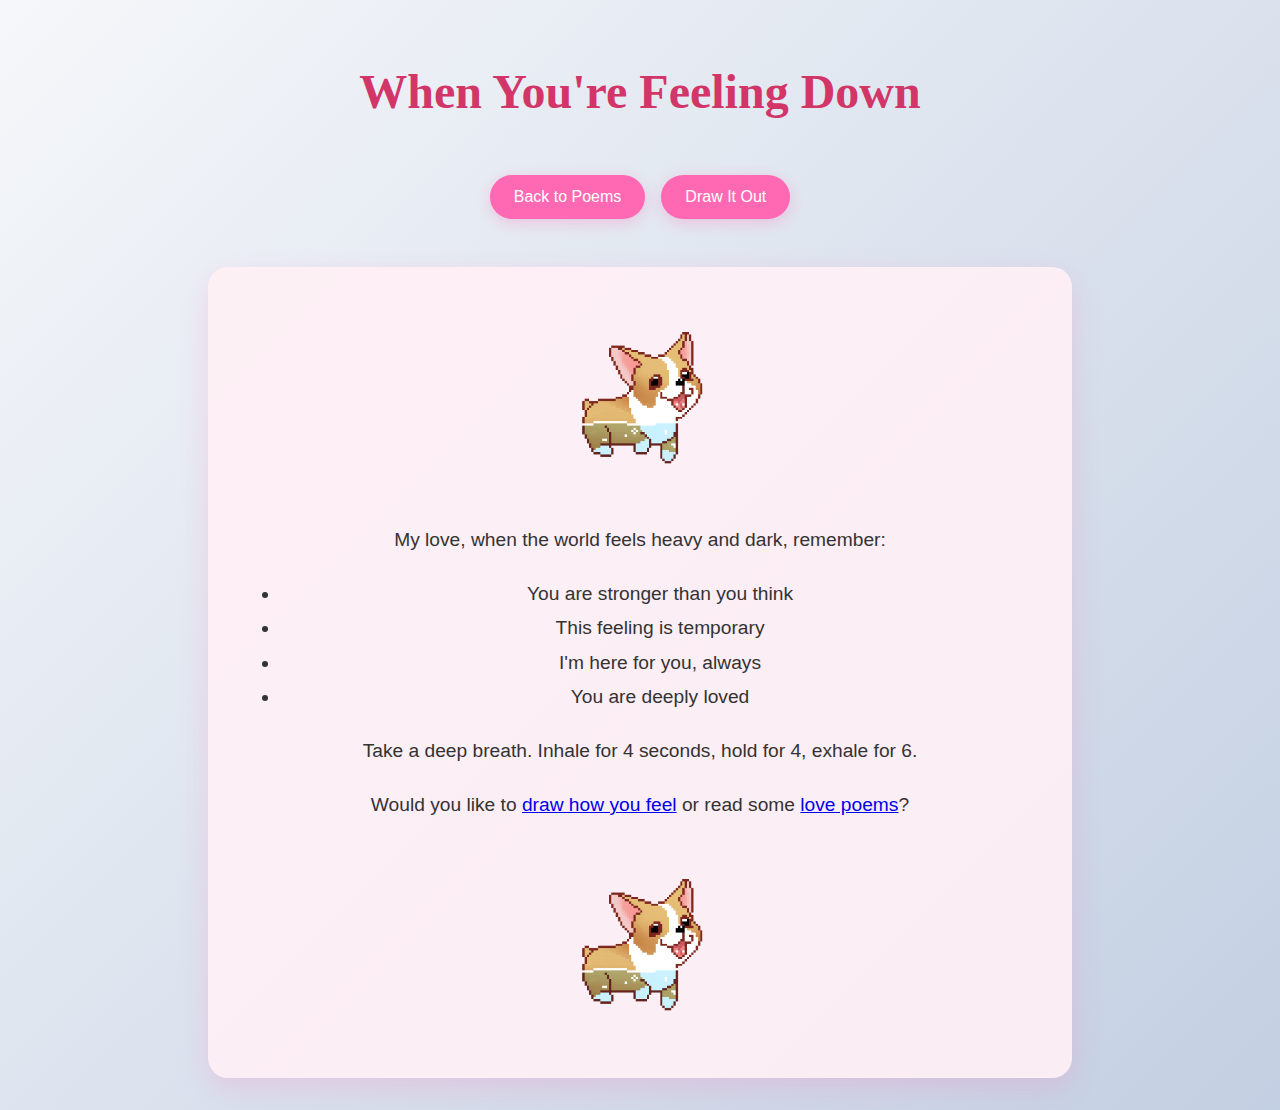
<file: comfort.html>
<!DOCTYPE html>
<html lang="en">
<head>
    <meta charset="UTF-8">
    <meta name="viewport" content="width=device-width, initial-scale=1.0">
    <title>Comfort for My Love</title>
    <link rel="stylesheet" href="css/style.css">
    <link rel="stylesheet" href="css/animations.css">
    <style>
        .comfort-container {
            background: rgba(255, 240, 245, 0.9);
            border-radius: 20px;
            padding: 2rem;
            margin: 2rem auto;
            max-width: 800px;
            box-shadow: 0 10px 30px rgba(255, 105, 180, 0.2);
        }
        .hug-gif {
            display: block;
            margin: 0 auto;
            width: 200px;
        }
        .comfort-message {
            font-size: 1.2rem;
            line-height: 1.8;
            text-align: center;
            margin: 1.5rem 0;
        }
    </style>
</head>
<body class="comfort-bg">
    <div class="floating-hearts" id="hearts-container"></div>
    
    <header class="fade-in">
        <h1>When You're Feeling Down</h1>
    </header>
    
    <nav class="slide-up">
        <a href="index.html" class="nav-btn">Back to Poems</a>
        <a href="drawing.html" class="nav-btn">Draw It Out</a>
    </nav>
    
    <main>
        <section class="comfort-container pulse">
            <img src="images\gifs\puppy.gif" alt="Virtual hug" class="hug-gif">
            
            <div class="comfort-message">
                <p>My love, when the world feels heavy and dark, remember:</p>
                <ul>
                    <li>You are stronger than you think</li>
                    <li>This feeling is temporary</li>
                    <li>I'm here for you, always</li>
                    <li>You are deeply loved</li>
                </ul>
                
                <p>Take a deep breath. Inhale for 4 seconds, hold for 4, exhale for 6.</p>
                <p>Would you like to <a href="drawing.html">draw how you feel</a> or read some <a href="index.html">love poems</a>?</p>
            </div>
            
            <img src="gifs/puppy.gif" alt="Cute puppy" class="hug-gif">
        </section>
    </main>
    
    <script src="js/main.js"></script>
</body>
</html>
</file>
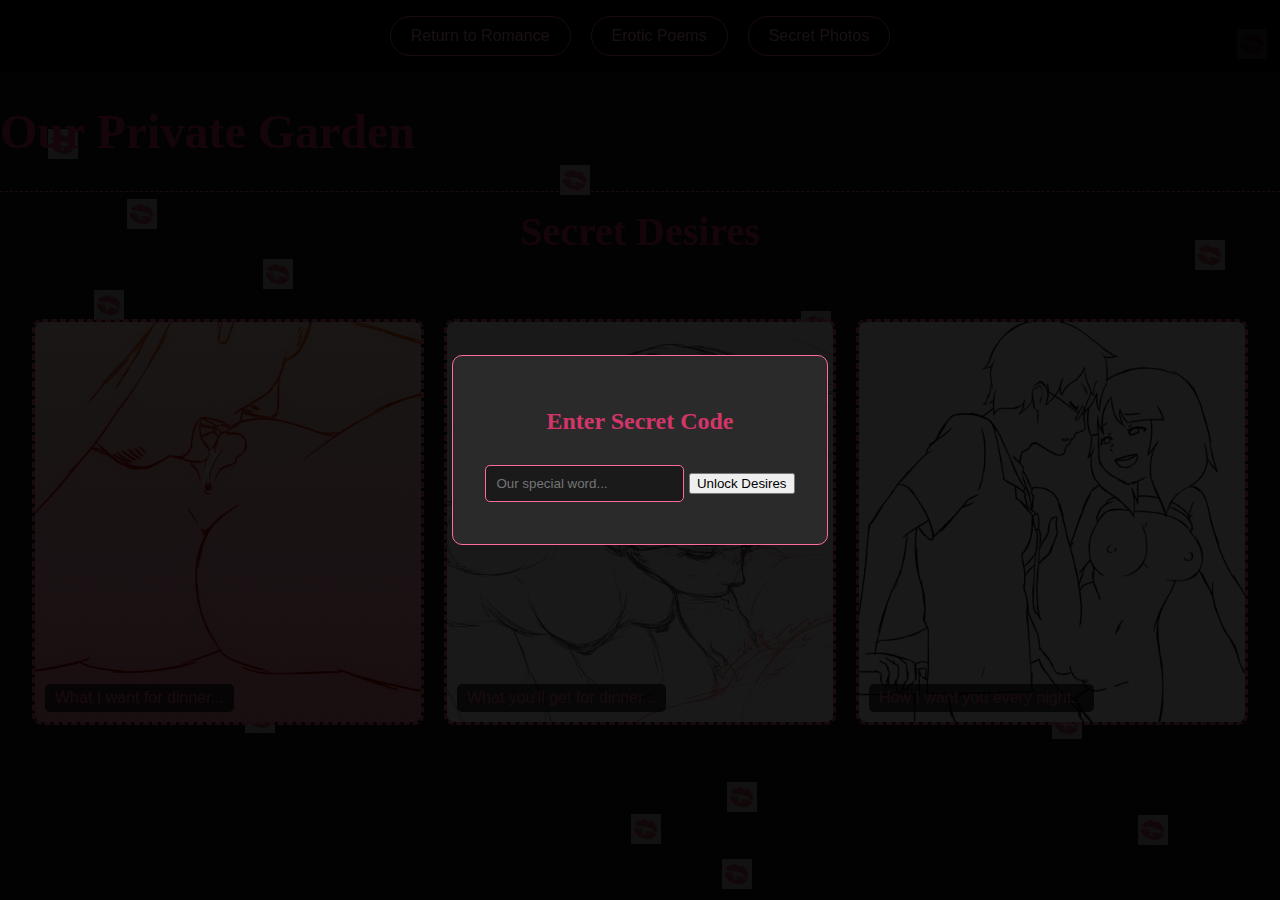
<file: lust.html>
<!DOCTYPE html>
<html lang="en">
<head>
    <meta charset="UTF-8">
    <meta name="viewport" content="width=device-width, initial-scale=1.0">
    <title>For Your Eyes Only</title>
    <link rel="stylesheet" href="css/style.css">
    <style>
        /* Dark sensual theme */
        body {
            background: #1a1a1a;
            color: #ff6b9e;
            font-family: 'Montserrat', sans-serif;
            overflow-x: hidden;
        }

        /* Password Protection Overlay */
        #password-overlay {
            position: fixed;
            top: 0;
            left: 0;
            width: 100%;
            height: 100%;
            background: rgba(0,0,0,0.9);
            display: flex;
            flex-direction: column;
            justify-content: center;
            align-items: center;
            z-index: 1000;
        }

        #password-form {
            background: #2a2a2a;
            padding: 2rem;
            border-radius: 10px;
            border: 1px solid #ff6b9e;
            text-align: center;
        }

        #password-input {
            padding: 10px;
            margin: 10px 0;
            background: #1a1a1a;
            border: 1px solid #ff6b9e;
            color: white;
            border-radius: 5px;
        }

        /* Navigation */
        .lust-nav {
            display: flex;
            justify-content: center;
            gap: 20px;
            padding: 1rem;
            background: rgba(0,0,0,0.7);
            position: sticky;
            top: 0;
            z-index: 100;
        }

        .lust-nav a {
            color: #ff9ec6;
            text-decoration: none;
            padding: 10px 20px;
            border: 1px solid #ff6b9e;
            border-radius: 30px;
            transition: all 0.3s ease;
        }

        .lust-nav a:hover {
            background: #ff6b9e;
            color: #1a1a1a;
            transform: translateY(-2px);
        }

        /* Content Sections */
        .section-title {
            text-align: center;
            font-size: 2.5rem;
            margin: 2rem 0;
            padding-top: 1rem;
            border-top: 1px dashed #ff6b9e;
        }

        /* Photo Grid */
        .seduction-grid {
            display: grid;
            grid-template-columns: repeat(auto-fit, minmax(300px, 1fr));
            gap: 20px;
            padding: 2rem;
        }

        .hotspot {
            position: relative;
            height: 400px;
            border: 3px dashed #ff6b9e;
            border-radius: 10px;
            overflow: hidden;
            transition: all 0.3s ease;
        }

        .hotspot:hover {
            transform: scale(1.02);
            box-shadow: 0 0 30px rgba(255, 107, 158, 0.6);
        }

        .hotspot img {
            width: 100%;
            height: 100%;
            object-fit: cover;
        }

        .hotspot-label {
            position: absolute;
            bottom: 10px;
            left: 10px;
            background: rgba(0,0,0,0.7);
            padding: 5px 10px;
            border-radius: 5px;
        }

        /* Erotic Poems */
        .poem-container {
            max-width: 800px;
            margin: 0 auto;
            padding: 2rem;
        }

        .erotic-poem {
            background: rgba(255,107,158,0.1);
            padding: 2rem;
            border-radius: 10px;
            margin-bottom: 2rem;
            border-left: 3px solid #ff6b9e;
        }

        .poem-title {
            font-family: 'Dancing Script', cursive;
            font-size: 2rem;
            margin-bottom: 1rem;
            color: #ff9ec6;
        }

        /* Floating Kisses Animation */
        .floating-kisses {
            position: fixed;
            top: 0;
            left: 0;
            width: 100%;
            height: 100%;
            pointer-events: none;
            z-index: -1;
        }

        .kiss {
            position: absolute;
            width: 30px;
            height: 30px;
            background: url('gifs/kiss.gif') no-repeat;
            background-size: contain;
            opacity: 0.7;
        }
    </style>
</head>
<body>
<!--     Password Protection -->
    <div id="password-overlay">
        <div id="password-form">
            <h2>Enter Secret Code</h2>
            <input type="password" id="password-input" placeholder="Our special word...">
            <button onclick="checkPassword()">Unlock Desires</button>
            <p id="password-error" style="color:#ff6b9e; display:none;">Incorrect, try again...</p>
        </div>
    </div>

    <!-- Floating Background Elements -->
    <div class="floating-kisses" id="kisses-container"></div>
    
    <!-- Navigation -->
    <nav class="lust-nav">
        <a href="index.html">Return to Romance</a>
        <a href="#" onclick="showPoems()">Erotic Poems</a>
        <a href="#" onclick="showPhotos()">Secret Photos</a>
    </nav>

    <h1 class="pulse">Our Private Garden</h1>

    <!-- Photo Gallery Section -->
    <section id="photo-section">
        <h2 class="section-title">Secret Desires</h2>
        <div class="seduction-grid">
            <div class="hotspot">
                <img src="gifs/cunnilingus.gif" alt="Seductive photo 1">
                <div class="hotspot-label">What I want for dinner...</div>
            </div>
            
            <div class="hotspot">
                <img src="gifs/bj.gif" alt="Seductive photo 2">
                <div class="hotspot-label">What you'll get for dinner...</div>
            </div>
            
            <div class="hotspot">
                <img src="gifs/hehe.gif" alt="Seductive photo 3">
                <div class="hotspot-label">How I want you every night...</div>
            </div>
        </div>
    </section>

    <!-- Erotic Poems Section (hidden by default) -->
    <section id="poem-section" style="display:none;">
        <h2 class="section-title">Whispers in the Dark</h2>
        <div class="poem-container">
            <div class="erotic-poem">
                <h3 class="poem-title">Your Lips</h3>
                <p>“Your lips, a seductive temptation,
                    As they trace the curves of my body,<br>
                    Igniting a fire that burns within,<br>
                    Our bodies becoming one, a symphony of desire.”<br>
                </p>
            </div>
            
            <div class="erotic-poem">
                <h3 class="poem-title">Midnight Confession</h3>
                <p>Your body, a canvas for my love,<br>
                    As I paint strokes of passion, gentle and rough,<br>
                    Every touch, every kiss, a masterpiece,<br>
                    Our love, an erotic release.”</p>
            </div>
        </div>
    </section>

    <script>
        // Password Protection
        const CORRECT_PASSWORD = "only"; // Change this to your secret word
        function checkPassword() {
            const input = document.getElementById('password-input').value;
            if(input.toLowerCase() === CORRECT_PASSWORD) {
                document.getElementById('password-overlay').style.display = 'none';
            } else {
                document.getElementById('password-error').style.display = 'block';
            }
        }

        // Create floating kiss animations
        function createKisses() {
            const container = document.getElementById('kisses-container');
            const kissCount = 20;
            
            for (let i = 0; i < kissCount; i++) {
                const kiss = document.createElement('div');
                kiss.classList.add('kiss');
                
                kiss.style.left = `${Math.random() * 100}%`;
                kiss.style.top = `${Math.random() * 100}%`;
                kiss.style.animation = `float ${8 + Math.random() * 15}s linear infinite`;
                kiss.style.animationDelay = `${Math.random() * 5}s`;
                
                container.appendChild(kiss);
            }
        }

        // Toggle between poems and photos
        function showPoems() {
            document.getElementById('photo-section').style.display = 'none';
            document.getElementById('poem-section').style.display = 'block';
        }

        function showPhotos() {
            document.getElementById('poem-section').style.display = 'none';
            document.getElementById('photo-section').style.display = 'block';
        }

        document.addEventListener('DOMContentLoaded', createKisses);
    </script>
</body>
</html>
</file>
<file: css/style.css>
/* Base Styles */
body {
    font-family: 'Montserrat', sans-serif;
    background: linear-gradient(135deg, #fff0f5 0%, #fff9fb 100%);
    color: #333;
    margin: 0;
    padding: 0;
    min-height: 100vh;
}

.comfort-bg {
    background: linear-gradient(135deg, #f5f7fa 0%, #c3cfe2 100%);
}

header {
    text-align: center;
    padding: 2rem 0;
}

h1, h2 {
    font-family: 'Dancing Script', cursive;
    color: #d23669;
}

h1 {
    font-size: 3rem;
    margin-bottom: 0.5rem;
}

nav {
    display: flex;
    justify-content: center;
    gap: 1rem;
    padding: 1rem;
    flex-wrap: wrap;
}

.nav-btn {
    background: #ff69b4;
    color: white;
    padding: 0.8rem 1.5rem;
    border-radius: 50px;
    text-decoration: none;
    font-weight: 500;
    transition: all 0.3s ease;
    box-shadow: 0 4px 15px rgba(255, 105, 180, 0.3);
}

.nav-btnx {
    background: #ff2861;
    color: white;
    padding: 0.8rem 1.5rem;
    border-radius: 50px;
    text-decoration: none;
    font-weight: 500;
    transition: all 0.3s ease;
    box-shadow: 0 4px 15px rgba(255, 105, 180, 0.3);
}

.nav-btn:hover {
    background: #ff1493;
    transform: translateY(-3px);
    box-shadow: 0 6px 20px rgba(255, 20, 147, 0.4);
}

.nav-btnx:hover {
    background: #ff1493;
    transform: translateY(-3px);
    box-shadow: 0 6px 20px rgba(255, 20, 147, 0.4);
}

/* Poem Cards */
.poem-gallery {
    display: flex;
    flex-direction: column;
    align-items: center;
    gap: 2rem;
    padding: 2rem;
    max-width: 1200px;
    margin: 0 auto;
}

.poem-card {
    background: white;
    border-radius: 15px;
    overflow: hidden;
    box-shadow: 0 10px 30px rgba(255, 105, 180, 0.2);
    width: 100%;
    max-width: 800px;
    display: flex;
    transition: transform 0.3s ease;
}

.poem-card:hover {
    transform: translateY(-5px);
}

.poem-image {
    flex: 1;
    min-height: 250px;
    background-size: cover;
    background-position: center;
}

.poem-text {
    flex: 1;
    padding: 2rem;
    text-align: center;
    display: flex;
    flex-direction: column;
    justify-content: center;
}

.poem-text h2 {
    font-size: 2rem;
    margin-bottom: 1rem;
}

.poem-text p {
    font-size: 1.1rem;
    line-height: 1.8;
}

.poem-gif {
    position: absolute;
    width: 80px;
    bottom: 20px;
    right: 20px;
}

/* Footer */
footer {
    text-align: center;
    padding: 2rem;
    color: #d23669;
    font-weight: 500;
}

/* Responsive Design */
@media (max-width: 768px) {
    .poem-card {
        flex-direction: column;
    }
    
    .poem-image {
        min-height: 200px;
    }
    
    h1 {
        font-size: 2.5rem;
    }
}
</file>
<file: css/animations.css>
/* Animations */
@keyframes fadeIn {
    from { opacity: 0; }
    to { opacity: 1; }
}

@keyframes slideUp {
    from { 
        opacity: 0;
        transform: translateY(50px);
    }
    to { 
        opacity: 1;
        transform: translateY(0);
    }
}

@keyframes flipIn {
    from {
        opacity: 0;
        transform: perspective(400px) rotate3d(1, 0, 0, 90deg);
    }
    to {
        opacity: 1;
        transform: perspective(400px);
    }
}

@keyframes floatUp {
    from {
        opacity: 0;
        transform: translateY(50px);
    }
    to {
        opacity: 1;
        transform: translateY(0);
    }
}

@keyframes pulse {
    0% { transform: scale(1); }
    50% { transform: scale(1.03); }
    100% { transform: scale(1); }
}

/* Animation Classes */
.fade-in {
    animation: fadeIn 1.5s ease forwards;
}

.slide-up {
    animation: slideUp 1s ease forwards;
}

.flip-in {
    animation: flipIn 1s ease forwards;
    transform-origin: top center;
}

.float-up {
    animation: floatUp 1s ease forwards;
}

.pulse {
    animation: pulse 2s infinite ease-in-out;
}

.delay-1 {
    animation-delay: 0.3s;
}

.delay-2 {
    animation-delay: 0.6s;
}
</file>
